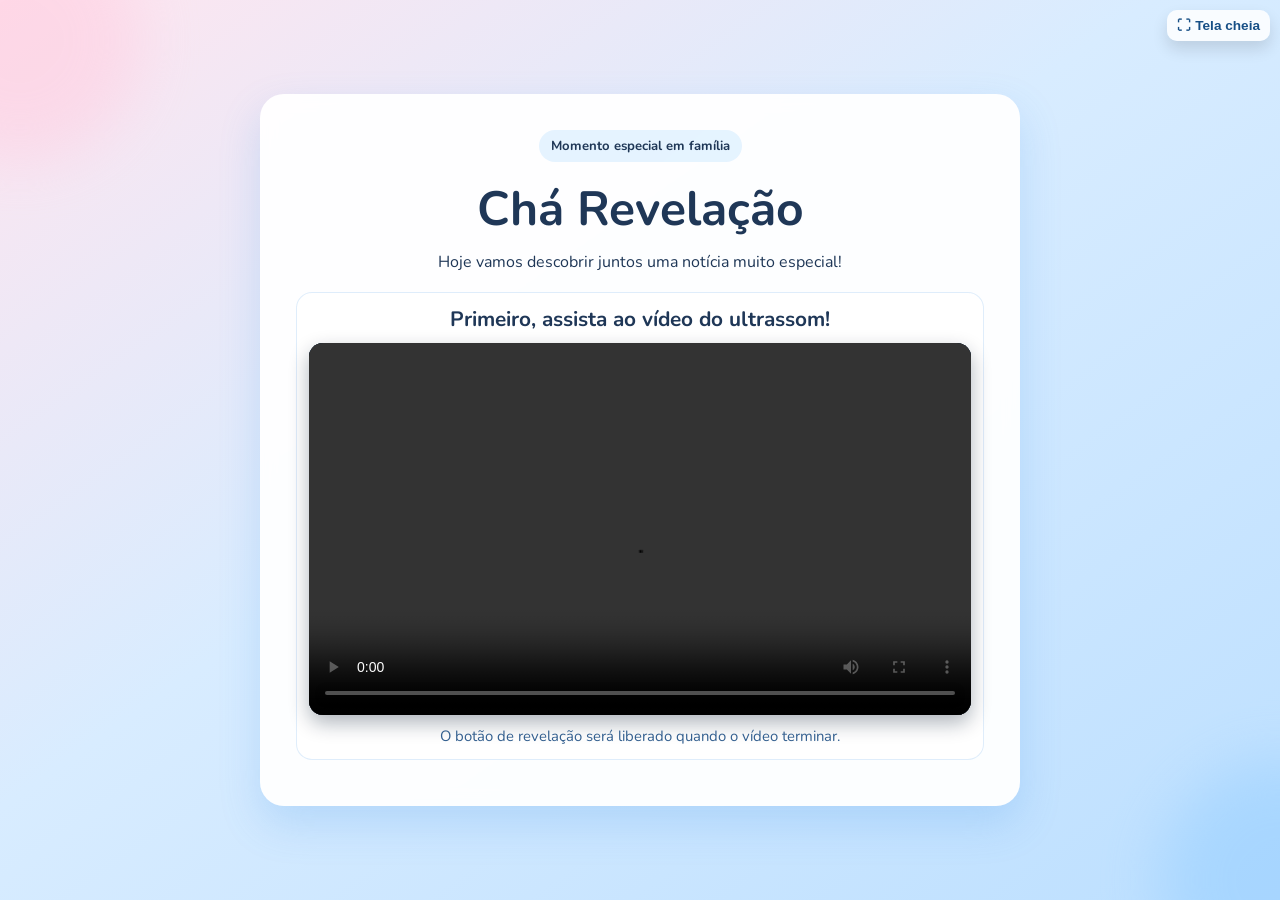
<file: index.html>
<!DOCTYPE html>
<html lang="pt-BR">
  <head>
    <meta charset="UTF-8" />
    <meta name="viewport" content="width=device-width, initial-scale=1.0" />
    <meta
      name="description"
      content="Página especial de chá revelação com vídeo de ultrassom e surpresa final."
    />
    <title>Chá Revelação</title>
    <link rel="preconnect" href="https://fonts.googleapis.com" />
    <link rel="preconnect" href="https://fonts.gstatic.com" crossorigin />
    <link
      href="https://fonts.googleapis.com/css2?family=Nunito:wght@400;600;700;800&display=swap"
      rel="stylesheet"
    />
    <link rel="stylesheet" href="style.css" />
  </head>
  <body>
    <main class="page" id="page">
      <button class="fullscreen-btn" id="fullscreen-btn" type="button" aria-label="Ativar tela cheia">⛶ Tela cheia</button>
      <section class="glow glow-left" aria-hidden="true"></section>
      <section class="glow glow-right" aria-hidden="true"></section>

      <div class="card" id="card">
        <p class="tag">Momento especial em família</p>
        <h1>Chá Revelação</h1>
        <p class="subtitle">Hoje vamos descobrir juntos uma notícia muito especial!</p>

        <section class="ultrasound" id="ultrasound-section">
          <h2>Primeiro, assista ao vídeo do ultrassom!</h2>
          <div class="video-frame">
            <video id="ultrasound-video" controls preload="auto" playsinline webkit-playsinline>
            <source src="./ultrassom.mp4" type="video/mp4" />
            <source src="./ultrassom.mov" type="video/quicktime" />
            Seu navegador não suporta vídeo.
            </video>
          </div>
          <p class="video-error hidden" id="video-error">Não foi possível carregar o vídeo. Verifique se o arquivo <strong>ultrassom.mov</strong> (ou <strong>ultrassom.mp4</strong>) está na pasta do projeto.</p>
          <p class="video-tip" id="video-tip">O botão de revelação será liberado quando o vídeo terminar.</p>
        </section>

        <section class="suspense-stage hidden" id="suspense-stage">
          <p class="suspense" id="suspense-text">Será menino ou menina?</p>
          <button class="btn-primary" id="reveal-btn" type="button">Revelar agora</button>
          <div class="countdown" id="countdown" aria-live="polite" aria-atomic="true"></div>
        </section>
      </div>

      <section class="reveal-page hidden" id="reveal-page" aria-live="polite" aria-atomic="true">
        <div class="reveal-content" id="reveal-content">
          <h2 id="result-title">É MENINO!</h2>
          <p id="result-message">Nosso príncipe está chegando!</p>
          <p class="baby-name" id="baby-name">Warlles Batista Noleto Junior!</p>
          <button class="btn-secondary" id="restart-btn" type="button">Comemorar de novo</button>
        </div>
      </section>

      <div class="confetti-container" id="confetti-container" aria-hidden="true"></div>
      <div class="balloons" id="balloons" aria-hidden="true"></div>
    </main>

    <script src="script.js"></script>
  </body>
</html>
</file>
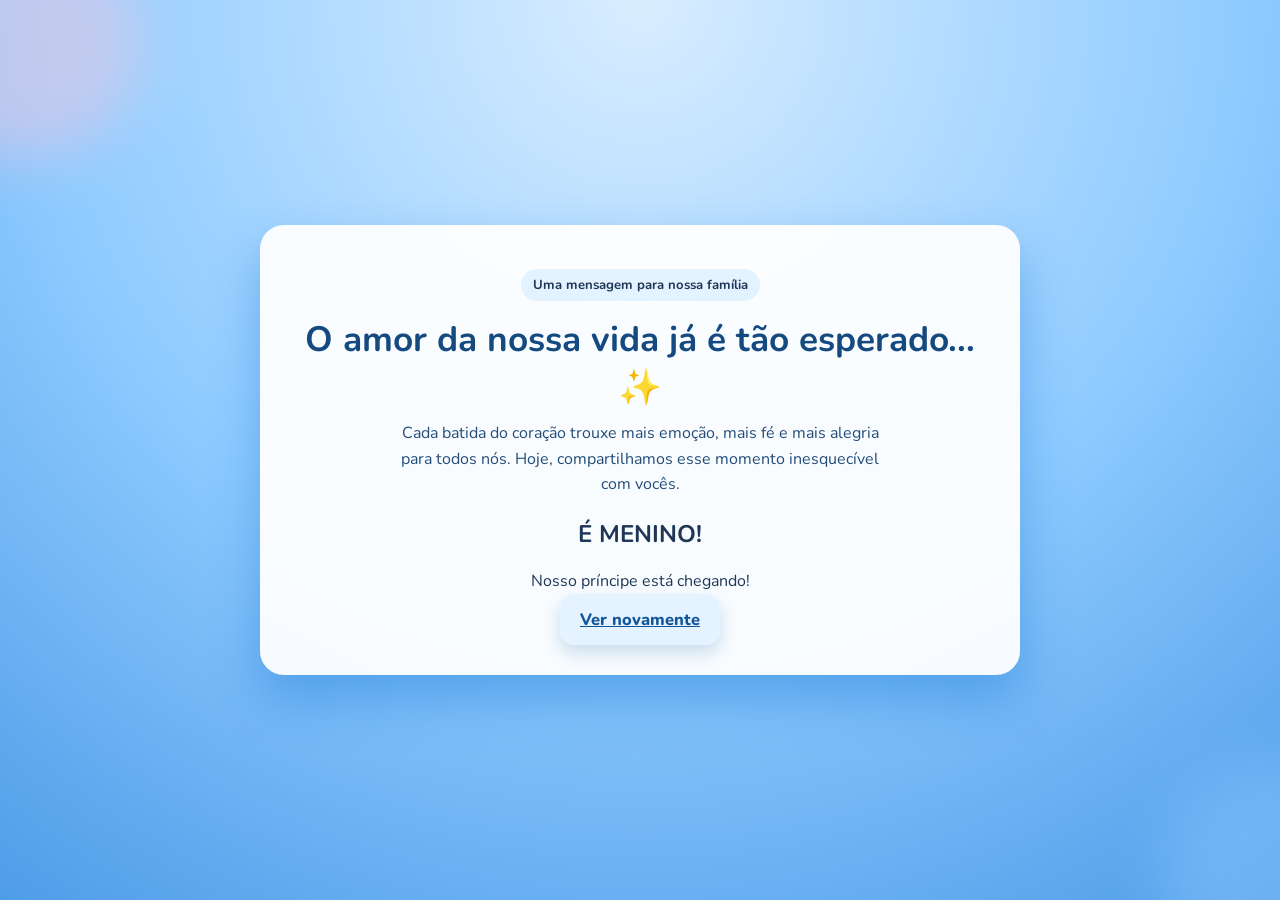
<file: revelacao.html>
<!DOCTYPE html>
<html lang="pt-BR">
  <head>
    <meta charset="UTF-8" />
    <meta name="viewport" content="width=device-width, initial-scale=1.0" />
    <title>Revelação Especial</title>
    <link rel="preconnect" href="https://fonts.googleapis.com" />
    <link rel="preconnect" href="https://fonts.gstatic.com" crossorigin />
    <link
      href="https://fonts.googleapis.com/css2?family=Nunito:wght@400;700;800&display=swap"
      rel="stylesheet"
    />
    <link rel="stylesheet" href="style.css" />
  </head>
  <body>
    <main class="reveal-standalone-page" id="reveal-root">
      <section class="glow glow-left" aria-hidden="true"></section>
      <section class="glow glow-right" aria-hidden="true"></section>

      <article class="reveal-standalone-card">
        <p class="tag">Uma mensagem para nossa família</p>
        <h1 class="emotional-title">O amor da nossa vida já é tão esperado... ✨</h1>
        <p class="emotional-text">
          Cada batida do coração trouxe mais emoção, mais fé e mais alegria para todos nós.
          Hoje, compartilhamos esse momento inesquecível com vocês.
        </p>

        <h2 id="sexo-revelado">É MENINO!</h2>
        <p id="frase-revelada">Nosso príncipe está chegando!</p>
                <a class="btn-secondary" href="index.html">Ver novamente</a>
      </article>

      <div class="confetti-container" id="confetti-container" aria-hidden="true"></div>
      <div class="balloons" id="balloons" aria-hidden="true"></div>
    </main>

    <script>
      const params = new URLSearchParams(window.location.search);
      const sexo = params.get("sexo") || "É MENINO!";
      const frase = params.get("frase") || "Nosso príncipe está chegando!";
      document.getElementById("sexo-revelado").textContent = sexo;
      document.getElementById("frase-revelada").textContent = frase;
      const confettiContainer = document.getElementById("confetti-container");
      const balloonsContainer = document.getElementById("balloons");

      for (let i = 0; i < 120; i += 1) {
        const piece = document.createElement("span");
        piece.className = "confetti";
        piece.style.left = `${Math.random() * 100}%`;
        piece.style.background = Math.random() > 0.25 ? "#6db5ff" : "#c9e7ff";
        piece.style.animationDuration = `${2.2 + Math.random() * 1.8}s`;
        piece.style.transform = `rotate(${Math.random() * 360}deg)`;
        confettiContainer.appendChild(piece);
      }

      for (let i = 0; i < 14; i += 1) {
        const balloon = document.createElement("span");
        balloon.className = "balloon";
        balloon.style.left = `${4 + i * 7}%`;
        balloon.style.animationDuration = `${5 + Math.random() * 2.2}s`;
        balloon.style.animationDelay = `${Math.random() * 0.7}s`;
        balloonsContainer.appendChild(balloon);
      }
    </script>
  </body>
</html>
</file>
<file: style.css>
:root {
  --pink: #ffc8dd;
  --baby-blue: #8ecbff;
  --deep-blue: #4f9ce8;
  --white: #ffffff;
  --text: #1f3757;
  --card-bg: rgba(255, 255, 255, 0.94);
  --shadow: 0 18px 40px rgba(79, 156, 232, 0.22);
}

* {
  box-sizing: border-box;
}

html,
body {
  width: 100%;
  height: 100%;
}

.page {
  min-height: 100dvh;
}

.fullscreen-btn {
  position: fixed;
  top: 10px;
  right: 10px;
  z-index: 6;
  border: 0;
  border-radius: 10px;
  padding: 8px 10px;
  font-weight: 700;
  font-size: 0.85rem;
  color: #174f86;
  background: rgba(255, 255, 255, 0.85);
  box-shadow: 0 8px 16px rgba(0, 0, 0, 0.12);
}

body {
  margin: 0;
  font-family: "Nunito", system-ui, -apple-system, sans-serif;
  color: var(--text);
  min-height: 100vh;
  background: linear-gradient(145deg, #ffe5ef 0%, #d8ecff 45%, #bcdfff 100%);
}

.page {
  min-height: 100vh;
  padding: 14px;
  display: grid;
  place-items: center;
  position: relative;
  overflow: hidden;
  transition: background 0.8s ease;
}

.page.revealed {
  background: radial-gradient(circle at top, #d9edff 0%, #8ecbff 55%, #4f9ce8 100%);
}

.glow {
  position: absolute;
  width: 240px;
  height: 240px;
  border-radius: 50%;
  filter: blur(30px);
  opacity: 0.45;
  z-index: 0;
  animation: pulse 5s ease-in-out infinite;
}

.glow-left {
  left: -100px;
  top: -80px;
  background: #ffc8dd;
}

.glow-right {
  right: -120px;
  bottom: -100px;
  background: #8ecbff;
}

.card {
  width: min(96vw, 760px);
  border-radius: 24px;
  padding: clamp(18px, 4vw, 36px);
  background: var(--card-bg);
  box-shadow: var(--shadow);
  backdrop-filter: blur(8px);
  text-align: center;
  position: relative;
  z-index: 2;
}

.tag {
  margin: 0;
  display: inline-block;
  padding: 7px 12px;
  border-radius: 999px;
  background: rgba(142, 203, 255, 0.22);
  font-weight: 700;
  font-size: 0.82rem;
}

h1 {
  margin: 14px 0 8px;
  font-size: clamp(1.7rem, 6vw, 3rem);
}

.subtitle,
.suspense,
#result-message,
.video-tip,
.video-error {
  margin: 0 auto;
  max-width: 50ch;
  line-height: 1.5;
}

.ultrasound {
  margin: 18px 0 10px;
  padding: 12px;
  border-radius: 16px;
  background: rgba(255, 255, 255, 0.86);
  border: 1px solid rgba(79, 156, 232, 0.18);
}

.ultrasound h2 {
  margin: 0 0 10px;
  font-size: clamp(1rem, 4vw, 1.3rem);
}

.video-frame {
  width: 100%;
  border-radius: 14px;
  overflow: hidden;
  background: #07192f;
  box-shadow: 0 8px 20px rgba(7, 25, 47, 0.32);
}

#ultrasound-video {
  width: 100%;
  display: block;
  aspect-ratio: 16 / 9;
  object-fit: contain;
  background: #07192f;
}

.video-tip {
  margin-top: 10px;
  font-size: 0.93rem;
  color: #335f8f;
}

.video-error {
  margin-top: 8px;
  font-size: 0.9rem;
  color: #b42a4e;
  font-weight: 700;
}


.suspense-stage { margin-top: 8px; }
.suspense { margin-top: 12px; font-size: clamp(1.05rem, 4.3vw, 1.35rem); font-weight: 700; }

.btn-primary,
.btn-secondary {
  border: 0;
  border-radius: 14px;
  padding: 14px 20px;
  font-size: 1.03rem;
  font-weight: 800;
  cursor: pointer;
  transition: transform 0.2s ease, box-shadow 0.2s ease;
}

.btn-primary {
  margin-top: 18px;
  width: 100%;
  color: var(--white);
  background: linear-gradient(135deg, #f6a5c0, #6db5ff);
  box-shadow: 0 10px 20px rgba(109, 181, 255, 0.35);
}

.btn-secondary {
  margin-top: 20px;
  width: 100%;
  color: #125599;
  background: #e5f2ff;
  box-shadow: 0 8px 18px rgba(19, 94, 167, 0.2);
}

.countdown {
  margin-top: 16px;
  font-size: clamp(3rem, 18vw, 6rem);
  font-weight: 800;
  min-height: 1.3em;
  color: #2d71b6;
}

.countdown.active { animation: suspense 0.8s ease; }

 .reveal-page {
  position: absolute;
  inset: 0;
  z-index: 3;
  display: grid;
  place-items: center;
  padding: 14px;
}

.reveal-content {
  width: min(95vw, 760px);
  background: rgba(255, 255, 255, 0.94);
  border-radius: 24px;
  padding: clamp(22px, 5vw, 44px);
  text-align: center;
  box-shadow: 0 24px 48px rgba(33, 125, 216, 0.45);
  animation: celebrate 1s ease;
}

#result-title { margin: 0; font-size: clamp(2rem, 10vw, 4.2rem); color: #0f5ca8; }
.baby-name { margin-top: 10px; font-size: clamp(1rem, 4.5vw, 1.3rem); font-weight: 800; color: #0d4f92; }

.confetti-container, .balloons { position: absolute; inset: 0; pointer-events: none; z-index: 4; }
.confetti { position: absolute; width: 10px; height: 16px; top: -20px; opacity: 0.9; animation: fall linear forwards; }
.balloon { position: absolute; bottom: -120px; width: 42px; height: 54px; border-radius: 50% 50% 45% 45%; background: #6db5ff; animation: floatUp ease-in forwards; }
.balloon::after { content: ""; position: absolute; left: 50%; top: 54px; width: 2px; height: 44px; background: rgba(255, 255, 255, 0.8); }

@keyframes fall { to { transform: translateY(120vh) rotate(640deg); opacity: 1; } }
@keyframes floatUp { to { transform: translateY(-130vh); opacity: 0; } }
@keyframes celebrate { 0%,100% { transform: scale(1);} 50% { transform: scale(1.02);} }
@keyframes suspense { 0% { transform: scale(0.9); opacity: 0.5; } 100% { transform: scale(1); opacity: 1; } }
@keyframes pulse { 0%,100% { transform: scale(1);} 50% { transform: scale(1.08);} }

@media (min-width: 700px) {
  .page { padding: 24px; }
  .btn-primary, .btn-secondary { width: auto; min-width: 260px; }
}


.reveal-page.hidden {
  display: none !important;
}

.hidden {
  display: none !important;
}


.reveal-standalone-page {
  min-height: 100dvh;
  display: grid;
  place-items: center;
  padding: 16px;
  position: relative;
  overflow: hidden;
  background: radial-gradient(circle at top, #d9edff 0%, #8ecbff 55%, #4f9ce8 100%);
}

.reveal-standalone-card {
  width: min(95vw, 760px);
  background: rgba(255, 255, 255, 0.94);
  border-radius: 24px;
  padding: clamp(22px, 5vw, 44px);
  text-align: center;
  box-shadow: 0 24px 48px rgba(33, 125, 216, 0.45);
  z-index: 3;
}

.emotional-title {
  margin: 14px 0 10px;
  font-size: clamp(1.4rem, 6vw, 2.2rem);
  color: #154a80;
}

.emotional-text {
  margin: 0 auto 18px;
  max-width: 48ch;
  line-height: 1.6;
  color: #234d79;
}
</file>
